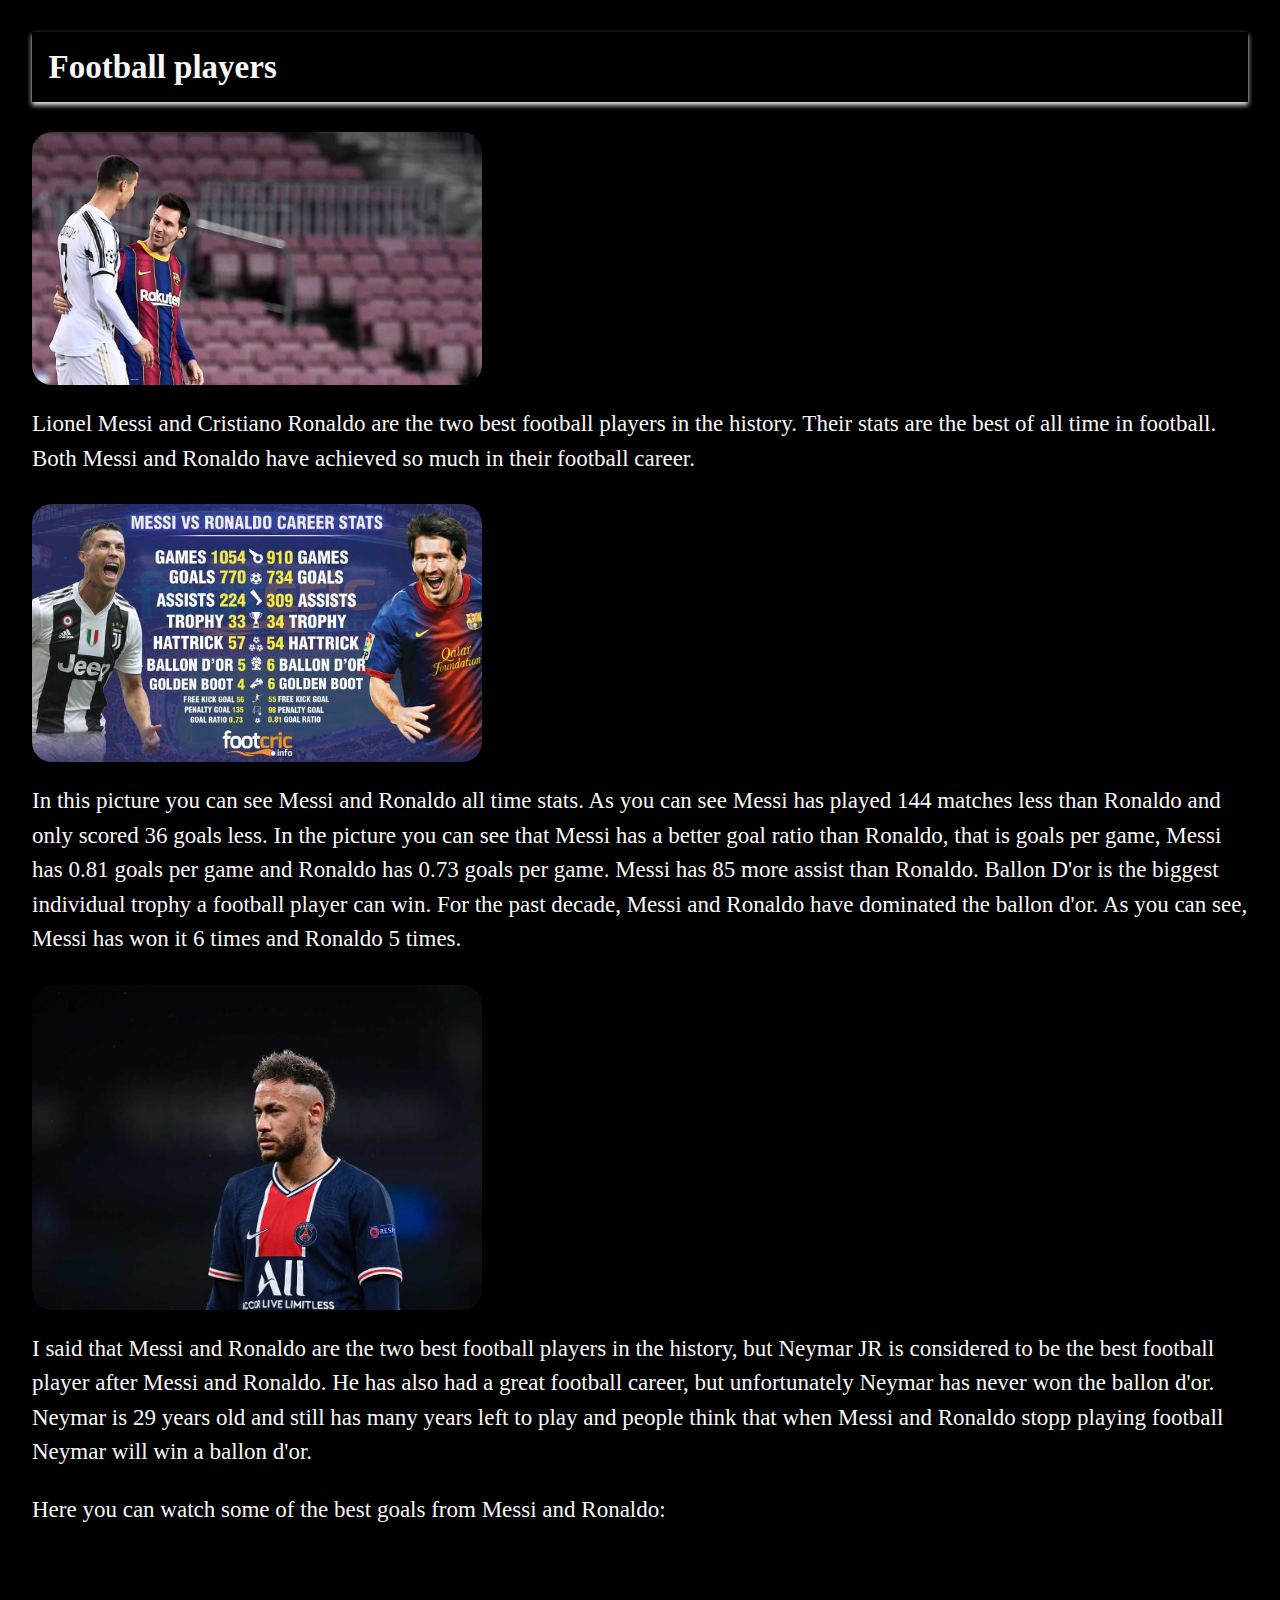
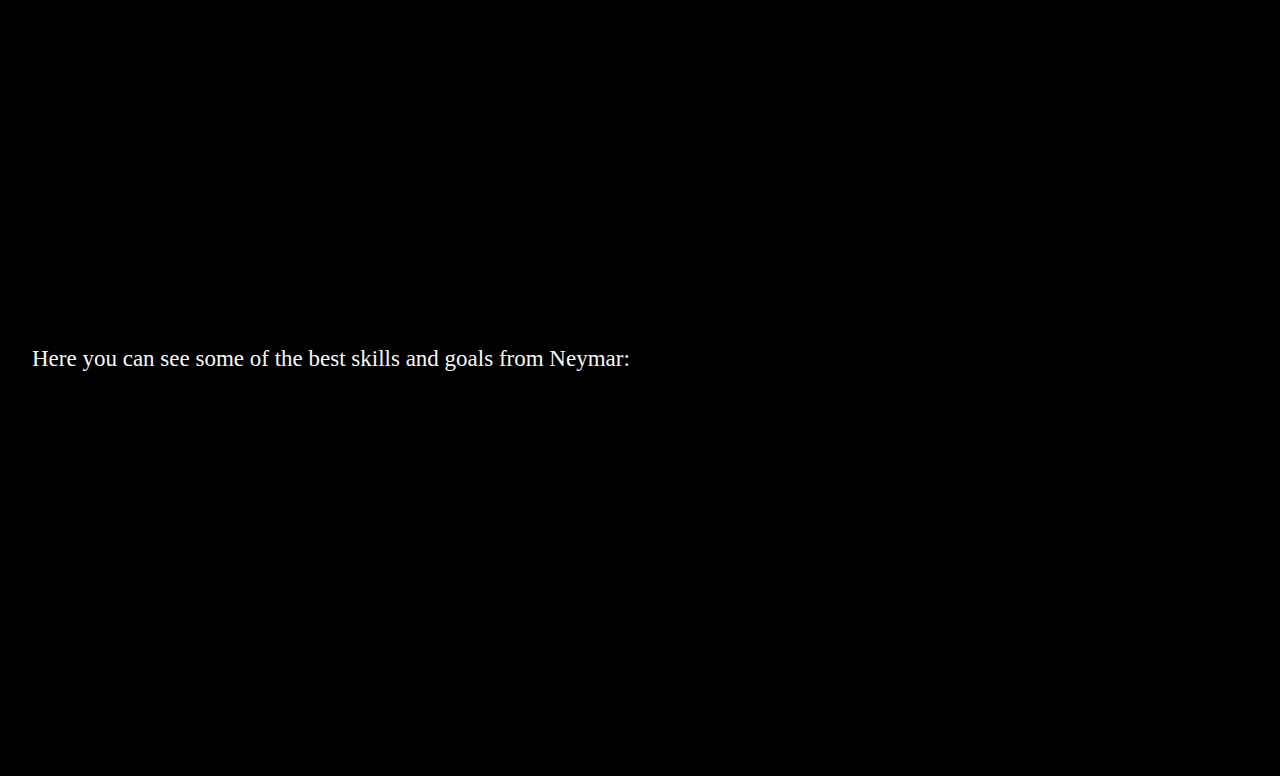
<file: footballplayers.html>
<!DOCTYPE html>
<html lang="en">
  <head>
    <meta charset="UTF-8" />
    <meta http-equiv="X-UA-Compatible" content="IE=edge" />
    <meta name="viewport" content="width=device-width, initial-scale=1.0" />
    <title>Football players</title>
    <link rel="stylesheet" href="footballplayers.css" />
  </head>
  <body>
    <nav>
      <div>Football players</div>
    </nav>
    <img src="imagesfootballplayers/messiandronaldojpg.jpg" alt="" />
    <p>
      Lionel Messi and Cristiano Ronaldo are the two best football players in
      the history. Their stats are the best of all time in football. Both Messi
      and Ronaldo have achieved so much in their football career.
    </p>
    <img src="imagesfootballplayers/messivsronaldostatsjpg.jpg" alt="" />
    <p>
      In this picture you can see Messi and Ronaldo all time stats. As you can
      see Messi has played 144 matches less than Ronaldo and only scored 36
      goals less. In the picture you can see that Messi has a better goal ratio
      than Ronaldo, that is goals per game, Messi has 0.81 goals per game and
      Ronaldo has 0.73 goals per game. Messi has 85 more assist than Ronaldo.
      Ballon D'or is the biggest individual trophy a football player can win.
      For the past decade, Messi and Ronaldo have dominated the ballon d'or. As
      you can see, Messi has won it 6 times and Ronaldo 5 times.
    </p>
    <img src="imagesfootballplayers/neymarjr.jpg" alt="" />
    <p>
      I said that Messi and Ronaldo are the two best football players in the
      history, but Neymar JR is considered to be the best football player after
      Messi and Ronaldo. He has also had a great football career, but
      unfortunately Neymar has never won the ballon d'or. Neymar is 29 years old
      and still has many years left to play and people think that when Messi and
      Ronaldo stopp playing football Neymar will win a ballon d'or.
    </p>
    <p>Here you can watch some of the best goals from Messi and Ronaldo:</p>
    <iframe
      width="560"
      height="315"
      src="https://www.youtube.com/embed/3oa7fCKvpT0"
      title="YouTube video player"
      frameborder="0"
      allow="accelerometer; autoplay; clipboard-write; encrypted-media; gyroscope; picture-in-picture"
      allowfullscreen
    ></iframe>
    <p>Here you can see some of the best skills and goals from Neymar:</p>
    <iframe
      width="560"
      height="315"
      src="https://www.youtube.com/embed/conzzu95aDw"
      title="YouTube video player"
      frameborder="0"
      allow="accelerometer; autoplay; clipboard-write; encrypted-media; gyroscope; picture-in-picture"
      allowfullscreen
    ></iframe>
  </body>
</html>
</file>
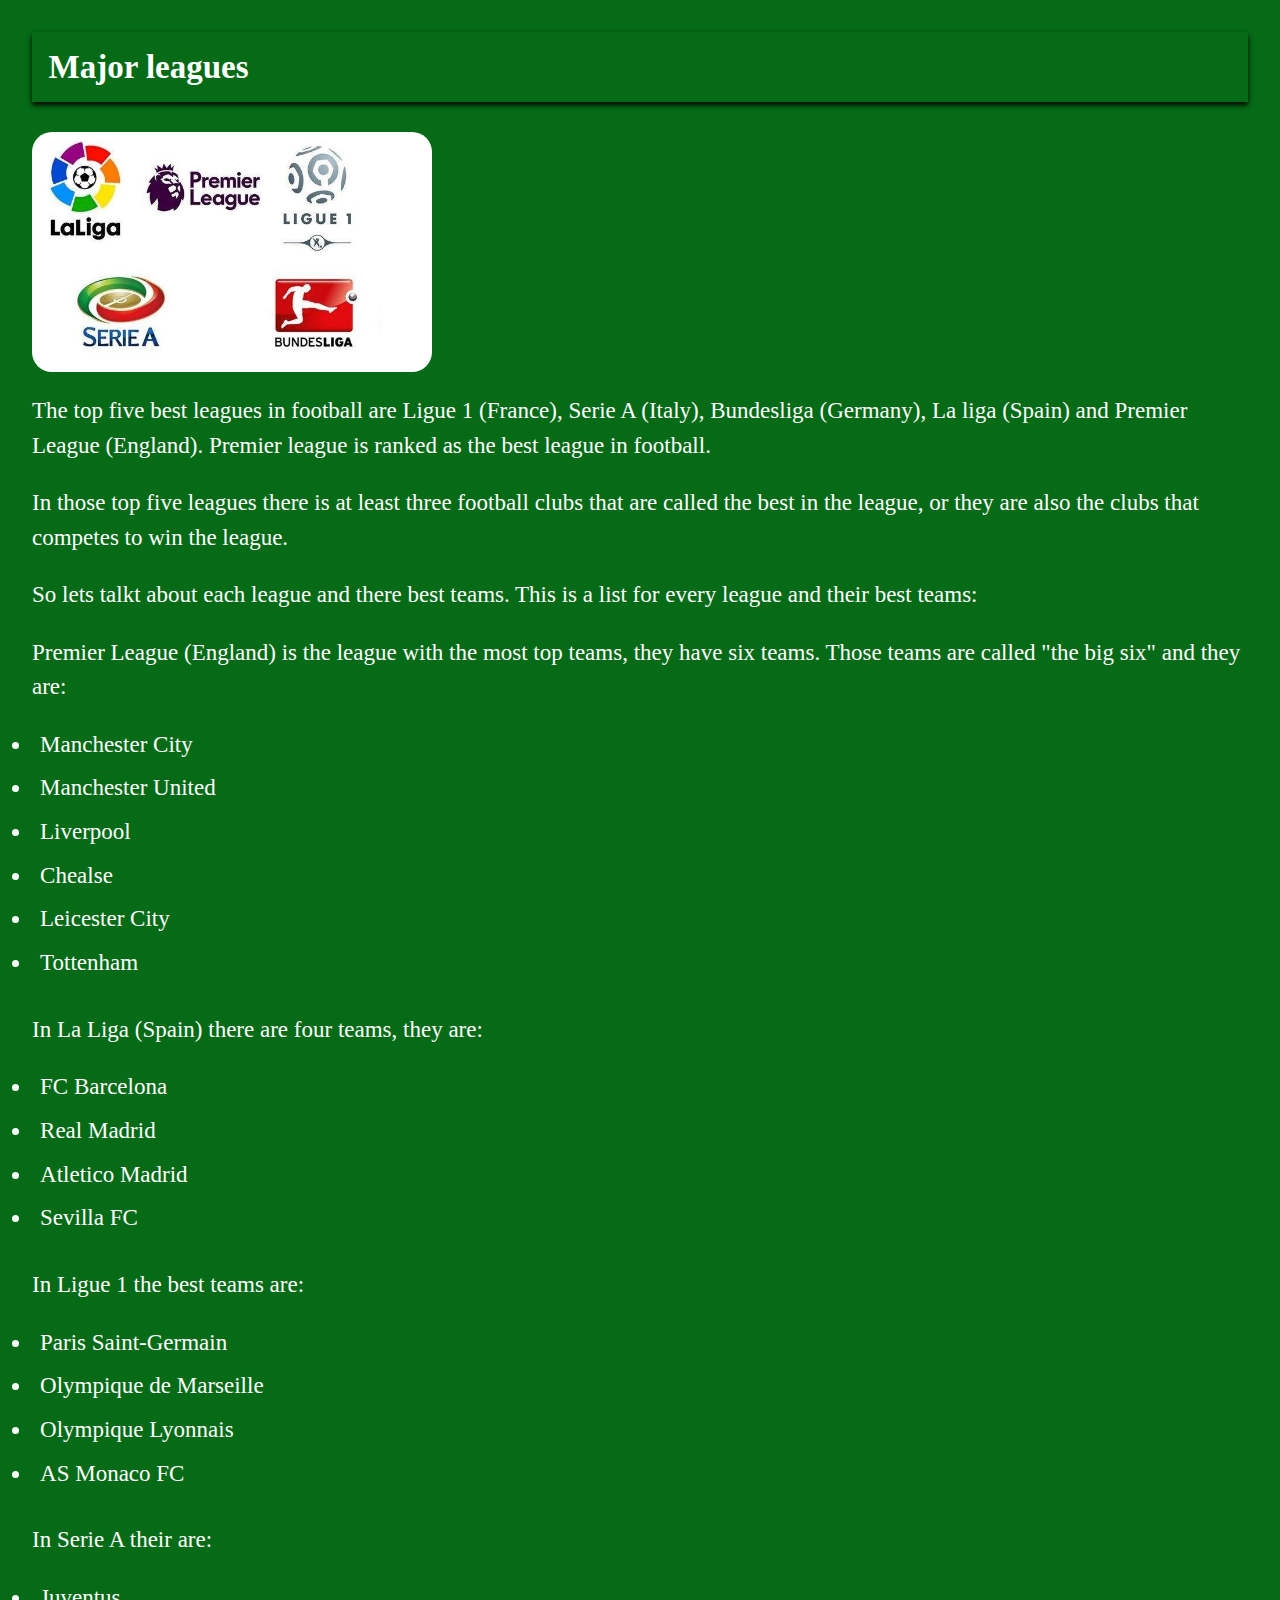
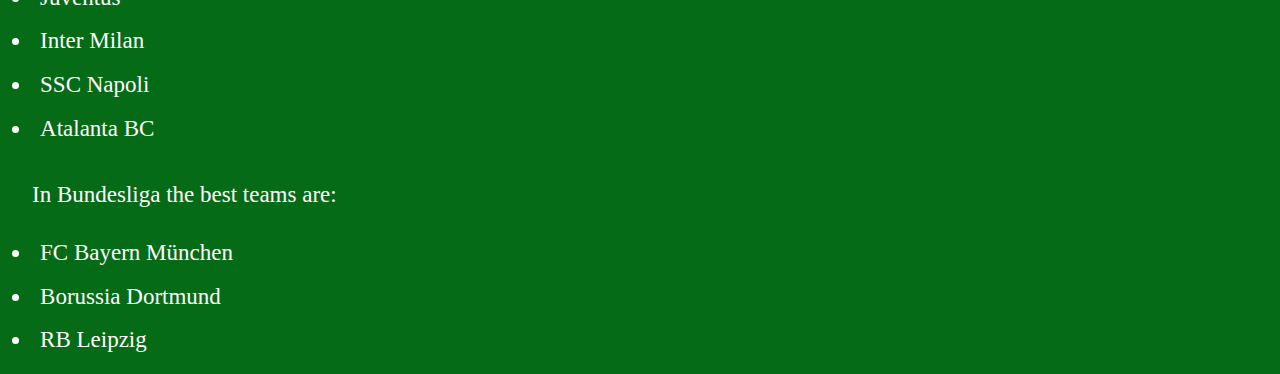
<file: majorleagues.html>
<!DOCTYPE html>
<html lang="en">
  <head>
    <meta charset="UTF-8" />
    <meta http-equiv="X-UA-Compatible" content="IE=edge" />
    <meta name="viewport" content="width=device-width, initial-scale=1.0" />
    <title>Major leagues</title>
    <link rel="stylesheet" href="majorleagues.css" />
  </head>
  <body>
    <nav>
      <div class="leagues">Major leagues</div>
    </nav>
    <img src="imagesleagues/topleaguespng.png" alt="" />
    <p>
      The top five best leagues in football are Ligue 1 (France), Serie A
      (Italy), Bundesliga (Germany), La liga (Spain) and Premier League
      (England). Premier league is ranked as the best league in football.
    </p>
    <p>
      In those top five leagues there is at least three football clubs that are
      called the best in the league, or they are also the clubs that competes to
      win the league.
    </p>
    <p>
      So lets talkt about each league and there best teams. This is a list for
      every league and their best teams:
    </p>
    <p>
      Premier League (England) is the league with the most top teams, they have
      six teams. Those teams are called "the big six" and they are:
    </p>
    <li>Manchester City</li>
    <li>Manchester United</li>
    <li>Liverpool</li>
    <li>Chealse</li>
    <li>Leicester City</li>
    <li>Tottenham</li>
    <p>In La Liga (Spain) there are four teams, they are:</p>
    <li>FC Barcelona</li>
    <li>Real Madrid</li>
    <li>Atletico Madrid</li>
    <li>Sevilla FC</li>
    <p>In Ligue 1 the best teams are:</p>
    <li>Paris Saint-Germain</li>
    <li>Olympique de Marseille</li>
    <li>Olympique Lyonnais</li>
    <li>AS Monaco FC</li>
    <p>In Serie A their are:</p>
    <li>Juventus</li>
    <li>Inter Milan</li>
    <li>SSC Napoli</li>
    <li>Atalanta BC</li>
    <p>In Bundesliga the best teams are:</p>
    <li>FC Bayern München</li>
    <li>Borussia Dortmund</li>
    <li>RB Leipzig</li>
  </body>
</html>
</file>
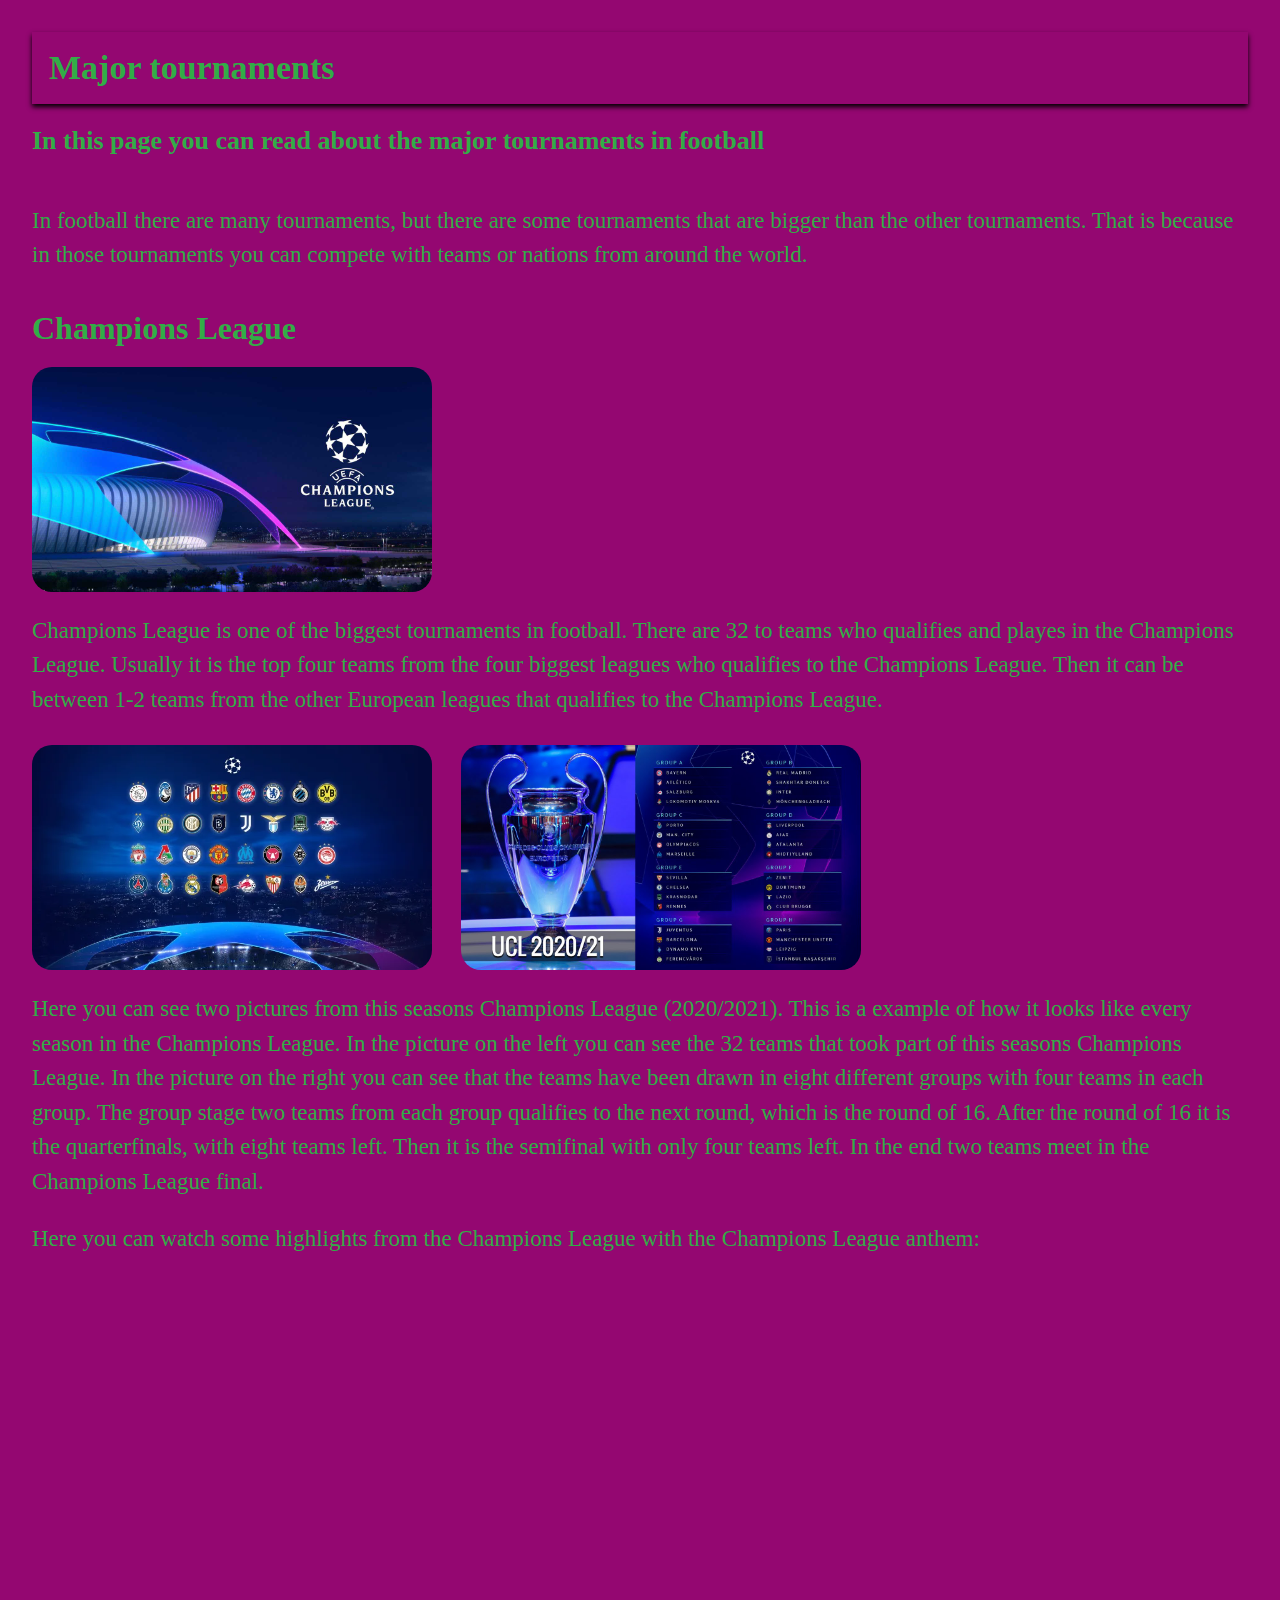
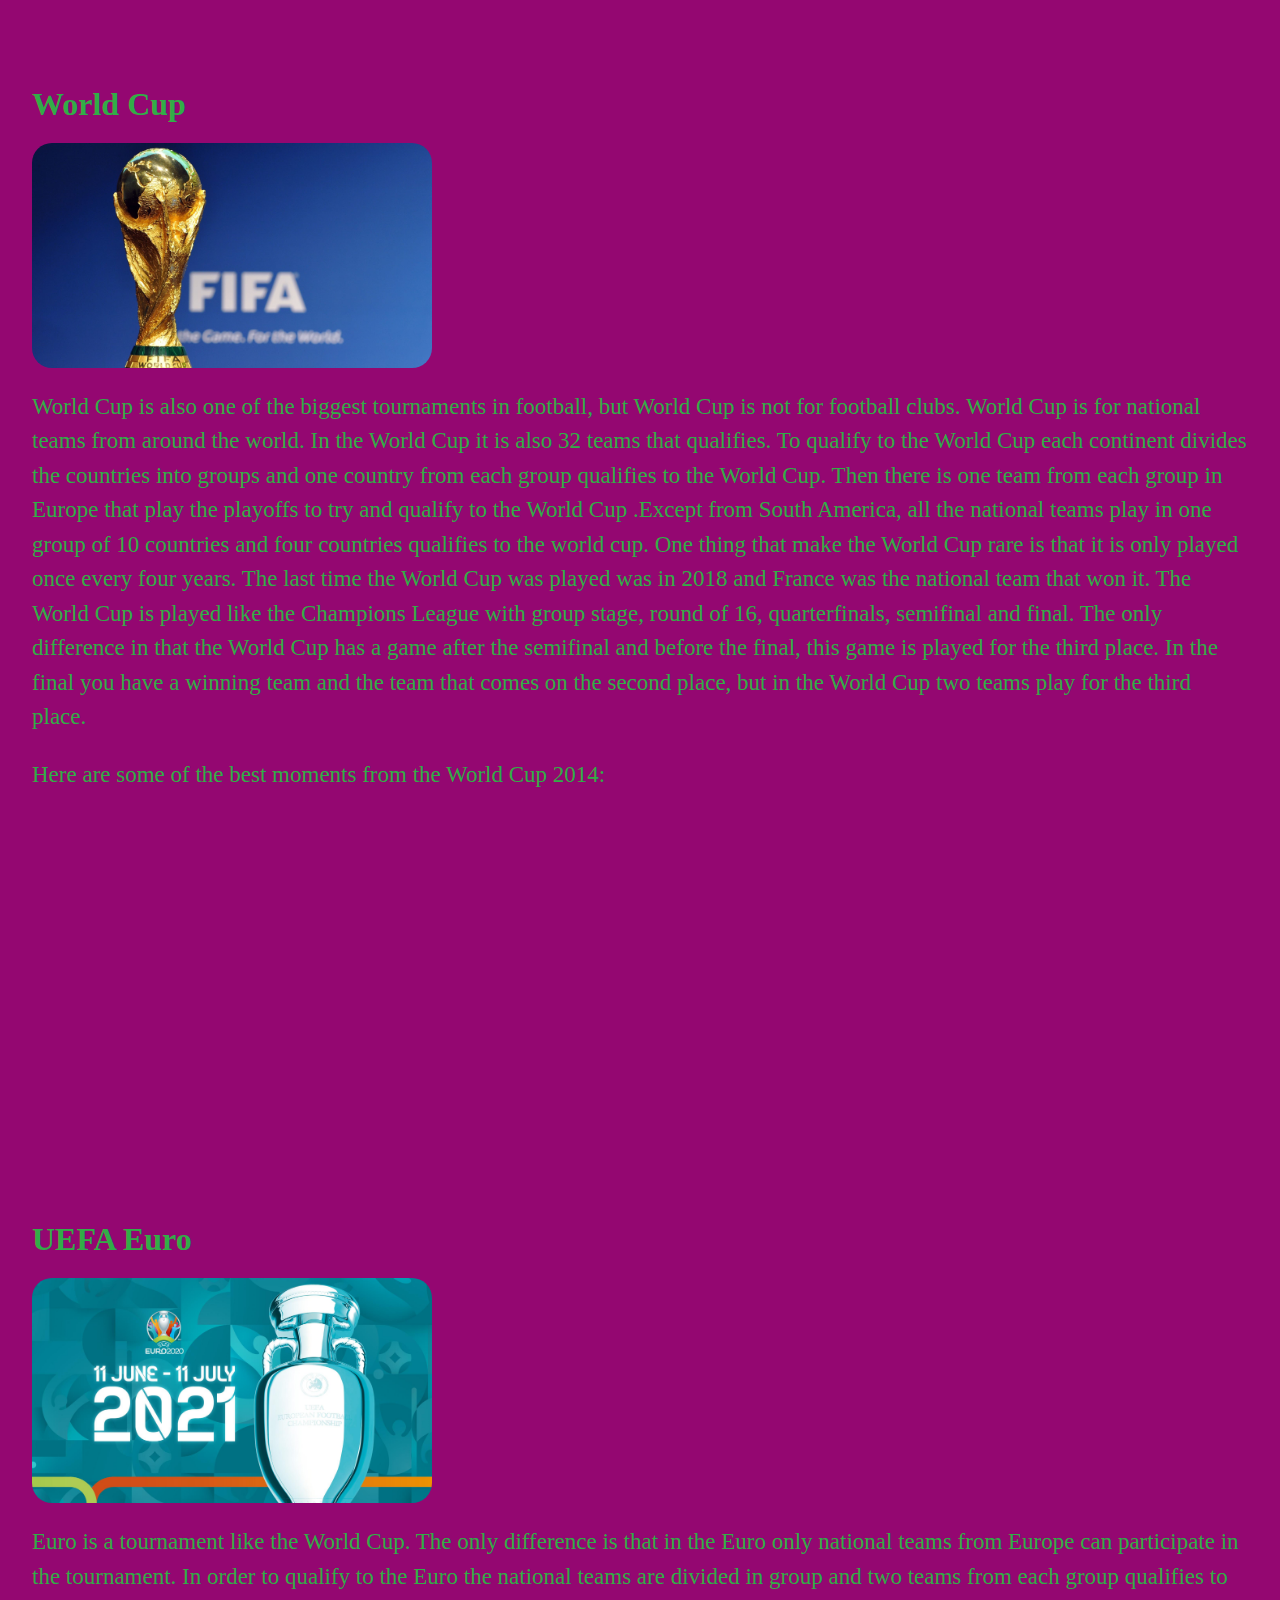
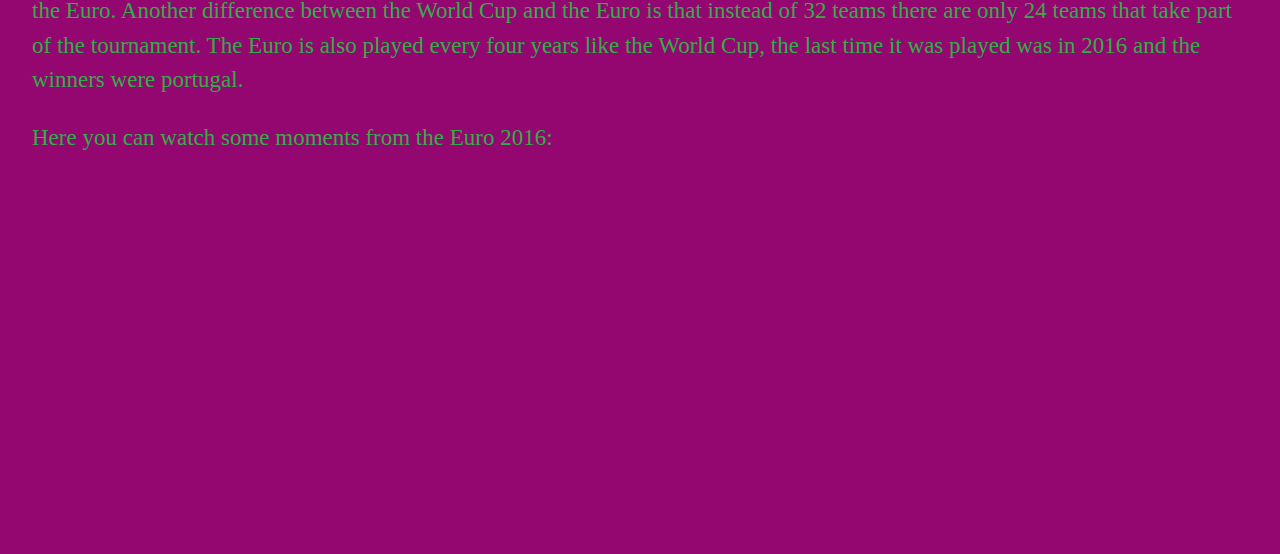
<file: majortournaments.html>
<!DOCTYPE html>
<html lang="en">
  <head>
    <meta charset="UTF-8" />
    <meta http-equiv="X-UA-Compatible" content="IE=edge" />
    <meta name="viewport" content="width=device-width, initial-scale=1.0" />
    <title>Major tournaments</title>
    <link rel="stylesheet" href="majortournaments.css" />
  </head>
  <body>
    <nav>
      <div class="tournaments">Major tournaments</div>
    </nav>
    <h2>In this page you can read about the major tournaments in football</h2>
    <p>
      In football there are many tournaments, but there are some tournaments
      that are bigger than the other tournaments. That is because in those
      tournaments you can compete with teams or nations from around the world.
    </p>
    <h1>Champions League</h1>
    <img src="imagestournament/championsleague.jpg" alt="" />
    <p>
      Champions League is one of the biggest tournaments in football. There are
      32 to teams who qualifies and playes in the Champions League. Usually it
      is the top four teams from the four biggest leagues who qualifies to the
      Champions League. Then it can be between 1-2 teams from the other European
      leagues that qualifies to the Champions League.
    </p>
    <img src="imagestournament/championsleagueteams.webp" alt="" />
    <img src="imagestournament/groupstage2021jpg.jpg" alt="" />
    <p>
      Here you can see two pictures from this seasons Champions League
      (2020/2021). This is a example of how it looks like every season in the
      Champions League. In the picture on the left you can see the 32 teams that
      took part of this seasons Champions League. In the picture on the right
      you can see that the teams have been drawn in eight different groups with
      four teams in each group. The group stage two teams from each group
      qualifies to the next round, which is the round of 16. After the round of
      16 it is the quarterfinals, with eight teams left. Then it is the
      semifinal with only four teams left. In the end two teams meet in the
      Champions League final.
    </p>
    <p>Here you can watch some highlights from the Champions League with the Champions League anthem:</p>
    <iframe width="560" height="315" src="https://www.youtube.com/embed/K66ir7r8O38" title="YouTube video player" frameborder="0" allow="accelerometer; autoplay; clipboard-write; encrypted-media; gyroscope; picture-in-picture" allowfullscreen></iframe>
    </iframe>
    <h1>World Cup</h1>
    <img src="imagestournament/worldcup.jpg" alt="" />
    <p>
      World Cup is also one of the biggest tournaments in football, but World
      Cup is not for football clubs. World Cup is for national teams from around
      the world. In the World Cup it is also 32 teams that qualifies. To qualify
      to the World Cup each continent divides the countries into groups and one
      country from each group qualifies to the World Cup. Then there is one team
      from each group in Europe that play the playoffs to try and qualify to the
      World Cup .Except from South America, all the national teams play in one
      group of 10 countries and four countries qualifies to the world cup. One
      thing that make the World Cup rare is that it is only played once every
      four years. The last time the World Cup was played was in 2018 and France
      was the national team that won it. The World Cup is played like the Champions 
      League with group stage, round of 16, quarterfinals, semifinal and final. 
      The only difference in that the World Cup has a game after the semifinal and 
      before the final, this game is played for the third place. In the final you 
      have a winning team and the team that comes on the second place, but in the 
      World Cup two teams play for the third place. 
    </p>
    <p>Here are some of the best moments from the World Cup 2014:</p>
    <iframe width="560" height="315" src="https://www.youtube.com/embed/9bzGKjB_6Vk" title="YouTube video player" frameborder="0" allow="accelerometer; autoplay; clipboard-write; encrypted-media; gyroscope; picture-in-picture" allowfullscreen></iframe>
    <h1>UEFA Euro</h1>
    <img src="imagestournament/euros2020.jpg" alt="">
    <p>Euro is a tournament like the World Cup. The only difference is that in the 
        Euro only national teams from Europe can participate in the tournament. In 
        order to qualify to the Euro the national teams are divided in group and two 
        teams from each group qualifies to the Euro. Another difference between the 
        World Cup and the Euro is that instead of 32 teams there are only 24 teams 
        that take part of the tournament. The Euro is also played every four years 
        like the World Cup, the last time it was played was in 2016 and the winners 
        were portugal.
    </p>
    <p>Here you can watch some moments from the Euro 2016:</p>
    <iframe width="560" height="315" src="https://www.youtube.com/embed/7_FNBiStgF4" title="YouTube video player" frameborder="0" allow="accelerometer; autoplay; clipboard-write; encrypted-media; gyroscope; picture-in-picture" allowfullscreen></iframe>
  </body>
</html>
</file>
<file: footballplayers.css>
body {
  background-color: black;
  padding: 1.5em;
}

nav {
  display: flex;
  justify-content: space-between;
  align-items: center;
  background-color: black;
  box-shadow: 0px 3px 5px rgb(248, 247, 247);
}

div {
  margin-right: 20px;
  font-size: 33px;
  color: rgb(248, 247, 247);
  padding: 0.5em;
  font-weight: bold;
  font-family: Georgia, "Times New Roman", Times, serif;
}

img {
  width: 450px;
  position: relative;
  top: 30px;
  border-radius: 20px;
  margin-right: 25px;
}

p {
  position: relative;
  top: 25px;
  font-size: 23px;
  color: rgb(248, 247, 247);
  line-height: 1.5em;
  font-family: Georgia, "Times New Roman", Times, serif;
}

iframe {
  position: relative;
  top: 30px;
  margin-bottom: 50px;
}
</file>
<file: majorleagues.css>
body {
  background-color: rgb(5, 107, 22);
  padding: 1.5em;
}

nav {
  display: flex;
  justify-content: space-between;
  align-items: center;
  background-color: rgb(5, 107, 22);
  box-shadow: 0px 3px 5px rgb(0, 0, 0.24);
}

.leagues {
  margin-right: 20px;
  font-size: 33px;
  color: white;
  padding: 0.5em;
  font-weight: bold;
  font-family: Georgia, "Times New Roman", Times, serif;
}

p {
  position: relative;
  top: 25px;
  font-size: 23px;
  color: white;
  line-height: 1.5em;
  font-family: Georgia, "Times New Roman", Times, serif;
}

li {
  position: relative;
  top: 20px;
  font-size: 23px;
  color: white;
  padding: 0.35em;
  font-family: Georgia, "Times New Roman", Times, serif;
  line-height: 1.2em;
}

img {
  width: 400px;
  position: relative;
  top: 30px;
  border-radius: 20px;
}
</file>
<file: majortournaments.css>
body {
  background-color: rgb(148, 7, 113);
  padding: 1.5em;
}

nav {
  display: flex;
  justify-content: space-between;
  align-items: center;
  background-color: rgb(148, 7, 113);
  box-shadow: 0px 3px 5px rgb(0, 0, 0.24);
}

.tournaments {
  margin-right: 20px;
  font-size: 34px;
  color: rgb(50, 173, 71);
  padding: 0.5em;
  font-weight: bold;
  font-family: Georgia, "Times New Roman", Times, serif;
}

h2 {
  font-size: 26px;
  color: rgb(50, 173, 71);
  font-family: Georgia, "Times New Roman", Times, serif;
}

p {
  position: relative;
  top: 25px;
  font-size: 23px;
  color: rgb(50, 173, 71);
  line-height: 1.5em;
  font-family: Georgia, "Times New Roman", Times, serif;
}

img {
  width: 400px;
  position: relative;
  top: 30px;
  border-radius: 20px;
  margin-right: 25px;
}

h1 {
  font-size: 32px;
  color: rgb(50, 173, 71);
  position: relative;
  margin-top: 62px;
  margin-bottom: -10px;
  font-family: Georgia, "Times New Roman", Times, serif;
}

iframe {
  position: relative;
  top: 30px;
  margin-bottom: 50px;
}
</file>
